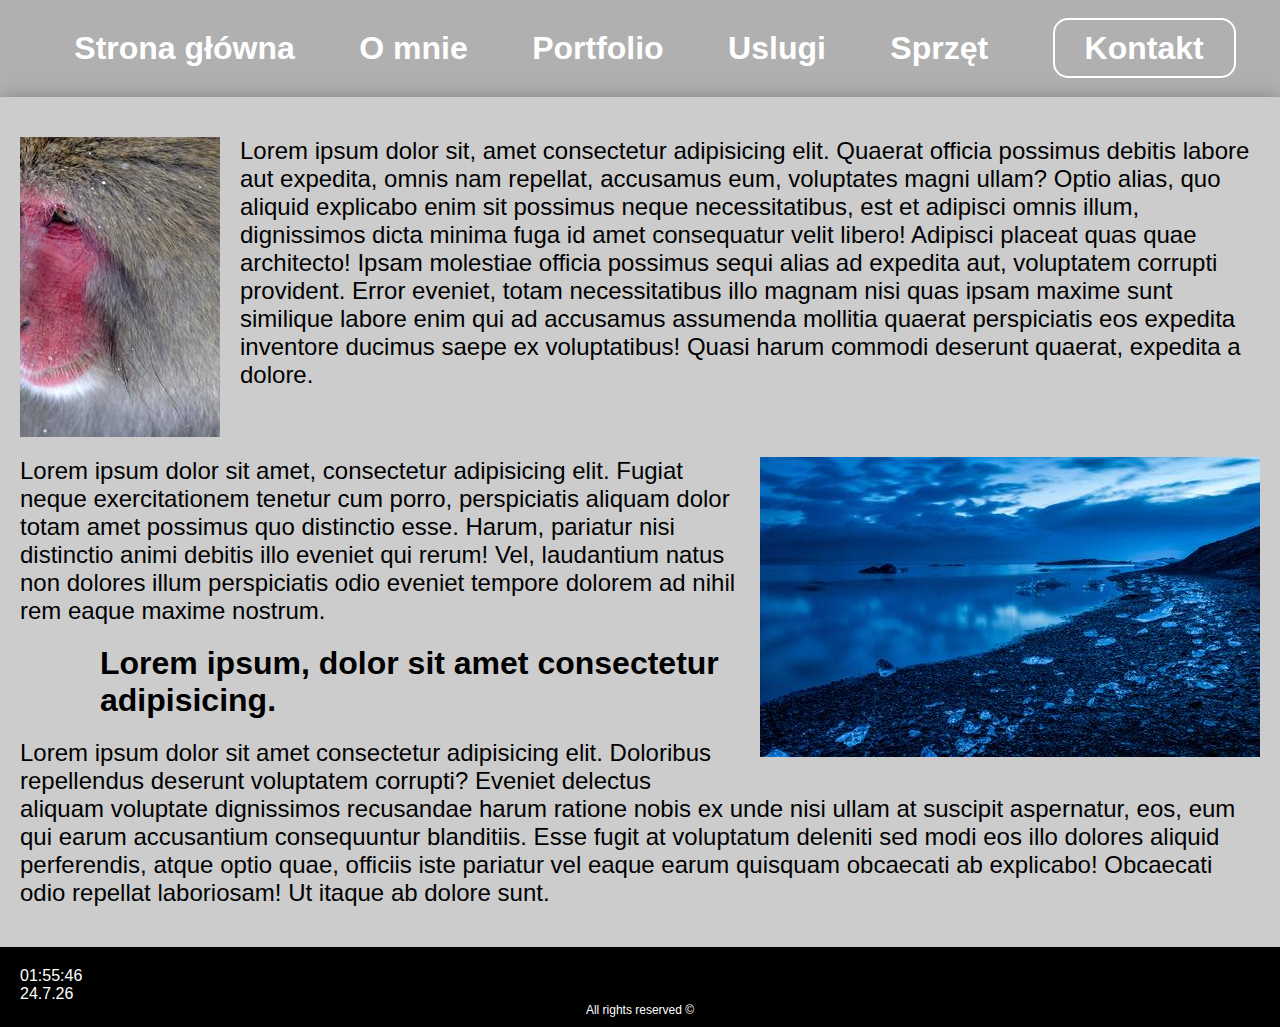
<file: aboutme.html>
<!DOCTYPE html>
<html lang="en">

<head>
  <meta charset="UTF-8">
  <meta http-equiv="X-UA-Compatible" content="IE=edge">
  <meta name="viewport" content="width=device-width, initial-scale=1.0">
  <title>alexprzezx</title>
  <link rel="stylesheet" href="css/style.css">
  <script src="js/timedate.js" type="text/javascript"></script>
</head>

<body onload="startclock()">
  <section class="menu">
    <div class="menu__wrap">
      <a href="index.html" class="menu__item linkReset">Strona główna</a>
      <a href="aboutme.html" class="menu__item linkReset">O mnie</a>
      <a href="portfolio.html" class="menu__item linkReset">Portfolio</a>
      <a href="uslugi.html" class="menu__item linkReset">Uslugi</a>
      <a href="gear.html" class="menu__item linkReset">Sprzęt</a>
      <a href="contact.html" class="menu__item menu__item--contact linkReset">Kontakt</a>
    </div>
  </section>

  <div class="wrapper aboutme">
    <img src="assets/aboutme1.jpg" alt="" class="aboutme__image aboutme__image--me aboutme__image--floatleft">
    <p class="aboutme__text">
      Lorem ipsum dolor sit, amet consectetur adipisicing elit. Quaerat officia possimus debitis labore aut expedita,
      omnis nam repellat, accusamus eum, voluptates magni ullam? Optio alias, quo aliquid explicabo enim sit possimus
      neque necessitatibus, est et adipisci omnis illum, dignissimos dicta minima fuga id amet consequatur velit libero!
      Adipisci placeat quas quae architecto! Ipsam molestiae officia possimus sequi alias ad expedita aut, voluptatem
      corrupti provident. Error eveniet, totam necessitatibus illo magnam nisi quas ipsam maxime sunt similique labore
      enim qui ad accusamus assumenda mollitia quaerat perspiciatis eos expedita inventore ducimus saepe ex
      voluptatibus! Quasi harum commodi deserunt quaerat, expedita a dolore.
    </p>
    <div class="clearfix"></div>
    <img src="assets/aboutme2.jpg" alt="" class="aboutme__image aboutme__image--me aboutme__image--floatright">
    <p class="aboutme__text">
      Lorem ipsum dolor sit amet, consectetur adipisicing elit. Fugiat neque exercitationem tenetur cum porro,
      perspiciatis aliquam dolor totam amet possimus quo distinctio esse. Harum, pariatur nisi distinctio animi debitis
      illo eveniet qui rerum! Vel, laudantium natus non dolores illum perspiciatis odio eveniet tempore dolorem ad nihil
      rem eaque maxime nostrum.
    </p>
    <p class="aboutme__text--quote">
      Lorem ipsum, dolor sit amet consectetur adipisicing.
    </p>
    <p class="aboutme__text">
      Lorem ipsum dolor sit amet consectetur adipisicing elit. Doloribus repellendus deserunt voluptatem corrupti?
      Eveniet delectus aliquam voluptate dignissimos recusandae harum ratione nobis ex unde nisi ullam at suscipit
      aspernatur, eos, eum qui earum accusantium consequuntur blanditiis. Esse fugit at voluptatum deleniti sed modi eos
      illo dolores aliquid perferendis, atque optio quae, officiis iste pariatur vel eaque earum quisquam obcaecati ab
      explicabo! Obcaecati odio repellat laboriosam! Ut itaque ab dolore sunt.
    </p>
    <div class="clearfix"></div>
  </div>



  <footer class="footer">


    <div class="clock">
      <div id="zegarek"></div>
      <div id="data"></div>
    </div>


    <div class="wrapper">
      <p class="footer__text">
        All rights reserved &copy;
      </p>
    </div>
  </footer>

</body>

</html>
</file>
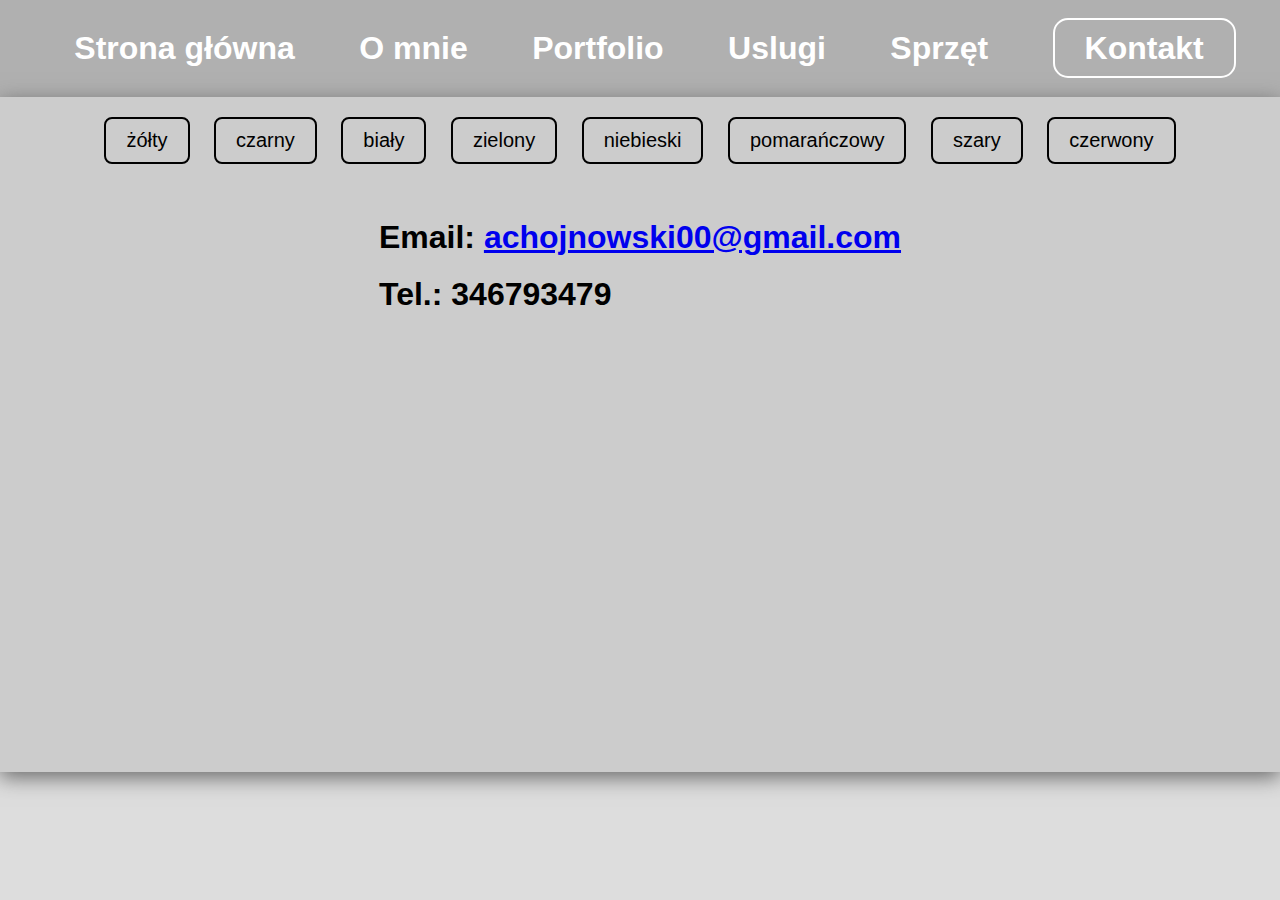
<file: contact.html>
<!DOCTYPE html>
<html lang="en">

<head>
  <meta charset="UTF-8">
  <meta http-equiv="X-UA-Compatible" content="IE=edge">
  <meta name="viewport" content="width=device-width, initial-scale=1.0">
  <title>alexprzezx</title>
  <link rel="stylesheet" href="css/style.css">
  <script src="js/kolorujtlo.js"></script>
</head>

<body>
  <section class="menu">
    <div class="menu__wrap">
      <a href="index.html" class="menu__item linkReset">Strona główna</a>
      <a href="aboutme.html" class="menu__item linkReset">O mnie</a>
      <a href="portfolio.html" class="menu__item linkReset">Portfolio</a>
      <a href="uslugi.html" class="menu__item linkReset">Uslugi</a>
      <a href="gear.html" class="menu__item linkReset">Sprzęt</a>
      <a href="contact.html" class="menu__item menu__item--contact linkReset">Kontakt</a>
    </div>
  </section>

  <div class="contact wrapper">

    <FORM class='contact__buttons' METHOD="POST" NAME="background">
      <INPUT class='contact__btn contact__btn--yellow' TYPE="button" VALUE="żółty"
        ONCLICK="changeBackground('#FFF000')">
      <INPUT class='contact__btn contact__btn--black' TYPE="button" VALUE="czarny"
        ONCLICK="changeBackground('#000000')">
      <INPUT class='contact__btn contact__btn--white' TYPE="button" VALUE="biały" ONCLICK="changeBackground('#FFFFFF')">
      <INPUT class='contact__btn contact__btn--green' TYPE="button" VALUE="zielony"
        ONCLICK="changeBackground('#00FF00')">
      <INPUT class='contact__btn contact__btn--blue' TYPE="button" VALUE="niebieski"
        ONCLICK="changeBackground('#0000FF')">
      <INPUT class='contact__btn contact__btn--orange' TYPE="button" VALUE="pomarańczowy"
        ONCLICK="changeBackground('#FF8000')">
      <INPUT class='contact__btn contact__btn--gray' TYPE="button" VALUE="szary" ONCLICK="changeBackground('#c0c0c0')">
      <INPUT class='contact__btn contact__btn--red' TYPE="button" VALUE="czerwony"
        ONCLICK="changeBackground('#FF0000')">
    </FORM>

    <div class="contact__info">
      <p class="contact__data">Email: <a href="mailto:achojnowski00@gmail.com">achojnowski00@gmail.com</a></p>

      <p class="contact__data">
        Tel.: 346793479
      </p>
    </div>
  </div>

</body>

</html>
</file>
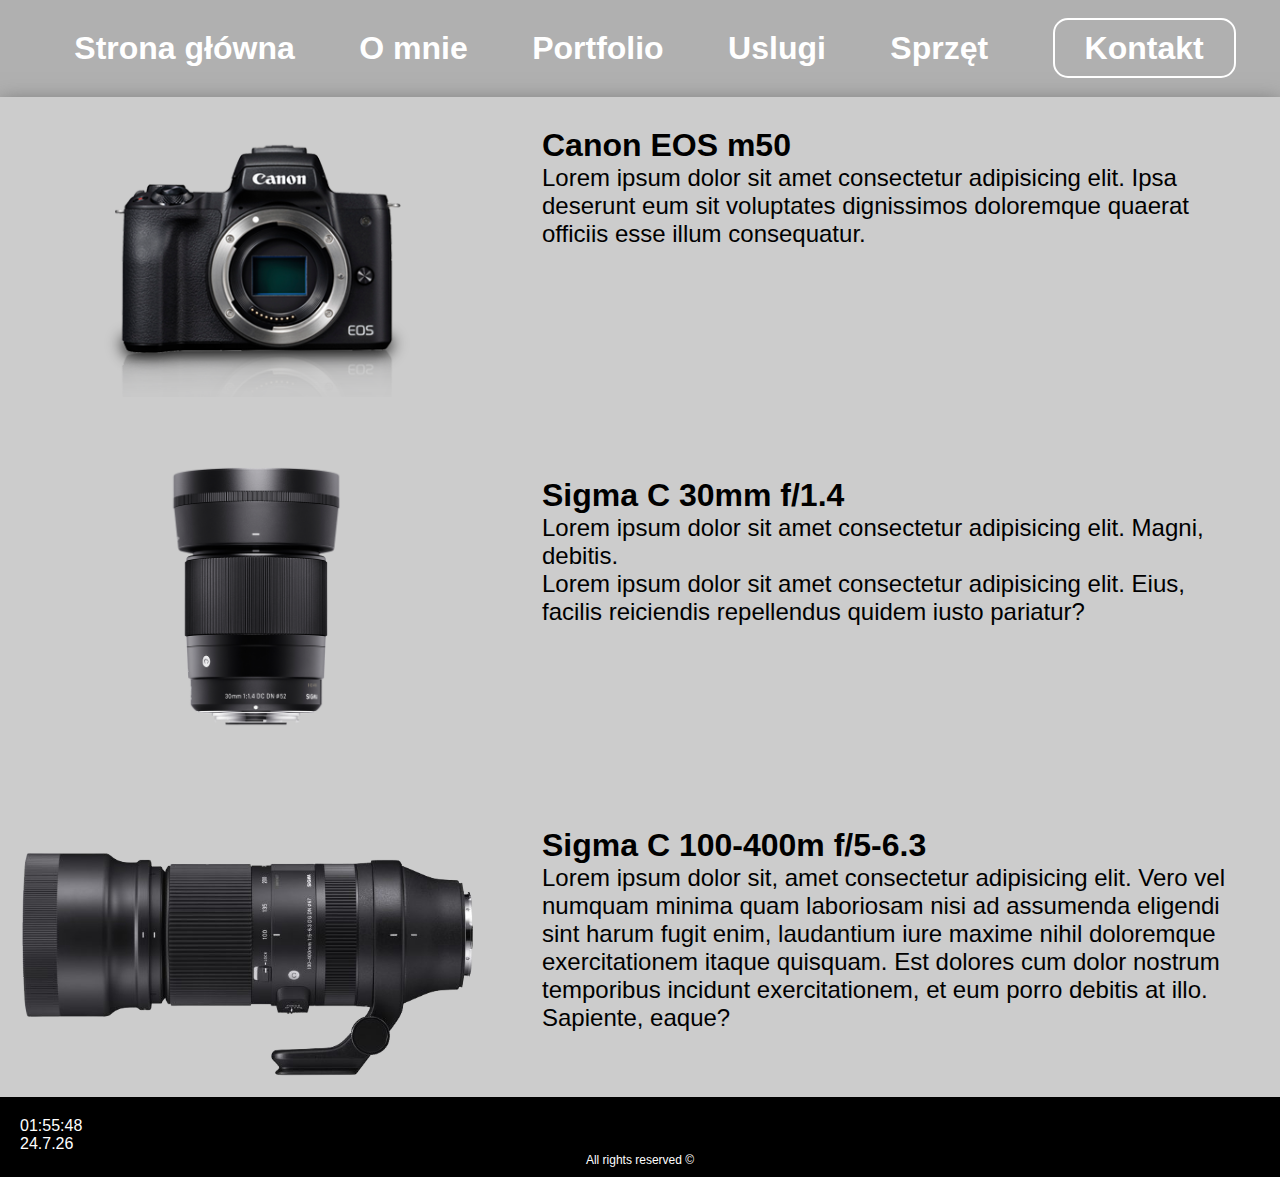
<file: gear.html>
<!DOCTYPE html>
<html lang="en">

<head>
  <meta charset="UTF-8">
  <meta http-equiv="X-UA-Compatible" content="IE=edge">
  <meta name="viewport" content="width=device-width, initial-scale=1.0">
  <title>alexprzezx</title>
  <link rel="stylesheet" href="css/style.css">
  <script src="js/timedate.js"></script>
</head>

<body onload="startclock()">
  <section class="menu">
    <div class="menu__wrap">
      <a href="index.html" class="menu__item linkReset">Strona główna</a>
      <a href="aboutme.html" class="menu__item linkReset">O mnie</a>
      <a href="portfolio.html" class="menu__item linkReset">Portfolio</a>
      <a href="uslugi.html" class="menu__item linkReset">Uslugi</a>
      <a href="gear.html" class="menu__item linkReset">Sprzęt</a>
      <a href="contact.html" class="menu__item menu__item--contact linkReset">Kontakt</a>
    </div>
  </section>
  <div class="gear wrapper">

    <section class="gear__product">
      <div class="gear__productImgContainer">
        <img src="assets/m50.png" alt="" class="gear__productImg">
      </div>
      <div class="gear__productDesc">
        <h1 class="gear__productDescTitle">Canon EOS m50</h1>
        <p class="gear__productDescText">Lorem ipsum dolor sit amet consectetur adipisicing elit. Ipsa deserunt eum sit
          voluptates dignissimos doloremque quaerat officiis esse illum consequatur.</p>
      </div>
    </section>

    <section class="gear__product">
      <div class="gear__productImgContainer">
        <img src="assets/sigma30.png" alt="" class="gear__productImg">
      </div>
      <div class="gear__productDesc">
        <h1 class="gear__productDescTitle">Sigma C 30mm f/1.4</h1>
        <p class="gear__productDescText">Lorem ipsum dolor sit amet consectetur adipisicing elit. Magni, debitis.</p>
        <p class="gear__productDescText">Lorem ipsum dolor sit amet consectetur adipisicing elit. Eius, facilis
          reiciendis repellendus quidem iusto pariatur?</p>
      </div>
    </section>

    <section class="gear__product">
      <div class="gear__productImgContainer">
        <img src="assets/sigma100400.png" alt="" class="gear__productImg">
      </div>
      <div class="gear__productDesc">
        <h1 class="gear__productDescTitle">Sigma C 100-400m f/5-6.3</h1>
        <p class="gear__productDescText">Lorem ipsum dolor sit, amet consectetur adipisicing elit. Vero vel numquam
          minima quam laboriosam nisi ad assumenda eligendi sint harum fugit enim, laudantium iure maxime nihil
          doloremque exercitationem itaque quisquam. Est dolores cum dolor nostrum temporibus incidunt exercitationem,
          et eum porro debitis at illo. Sapiente, eaque?</p>
      </div>
    </section>



  </div>

  <div class="footer">
    <div class="clock">
      <div id="zegarek"></div>
      <div id="data"></div>
    </div>
    <div class="wrapper">
      <p class="footer__text">
        All rights reserved &copy;
      </p>
    </div>
  </div>

</body>

</html>
</file>
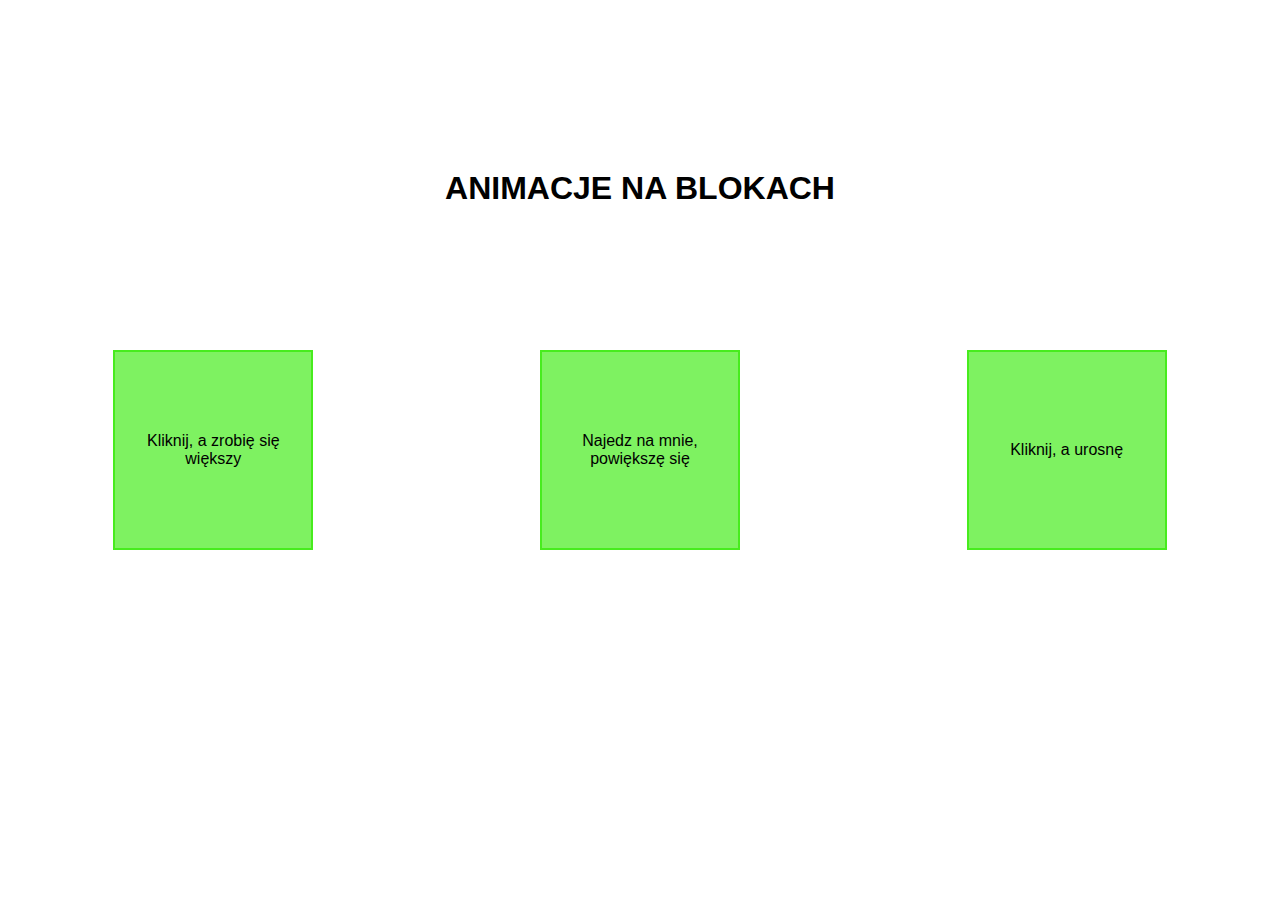
<file: lab3.html>
<!DOCTYPE html>
<html lang="en">

<head>
  <meta charset="UTF-8">
  <meta http-equiv="X-UA-Compatible" content="IE=edge">
  <meta name="viewport" content="width=device-width, initial-scale=1.0">
  <title>Lab3 animacje</title>
  <script src="https://code.jquery.com/jquery-3.6.0.min.js"
    integrity="sha256-/xUj+3OJU5yExlq6GSYGSHk7tPXikynS7ogEvDej/m4=" crossorigin="anonymous"></script>
  <link rel="stylesheet" href="css/lab3.css">
</head>

<body>
  <h1 class="heading">animacje na blokach</h1>

  <div class="blocksContainer">
    <div class="block" id="animacjaTestowa1">Kliknij, a zrobię się większy</div>
    <div class="block" id="animacjaTestowa2">Najedz na mnie, powiększę się</div>
    <div class="block" id="animacjaTestowa3">Kliknij, a urosnę</div>
  </div>

  <script>
    $("#animacjaTestowa1").on("click", function () {
      $(this).animate({
        width: "500px",
        opacity: 0.4,
        fontSize: "3em",
        borderWidth: "10px"
      }, 1500);
    });

    $("#animacjaTestowa2").on({
      "mouseover": function () {
        $(this).animate({
          width: 300
        }, 800);
      },
      "mouseout": function () {
        $(this).animate({
          width: 200
        }, 800);
      }
    });

    $("#animacjaTestowa3").on("click", function () {
      if (!$(this).is(":animated")) {
        $(this).animate({
          width: "+=" + 50,
          height: "+=" + 10,
          opacity: "-=" + 0.1,
          duration: 3000
        });
      }
    });
  </script>
</body>

</html>
</file>
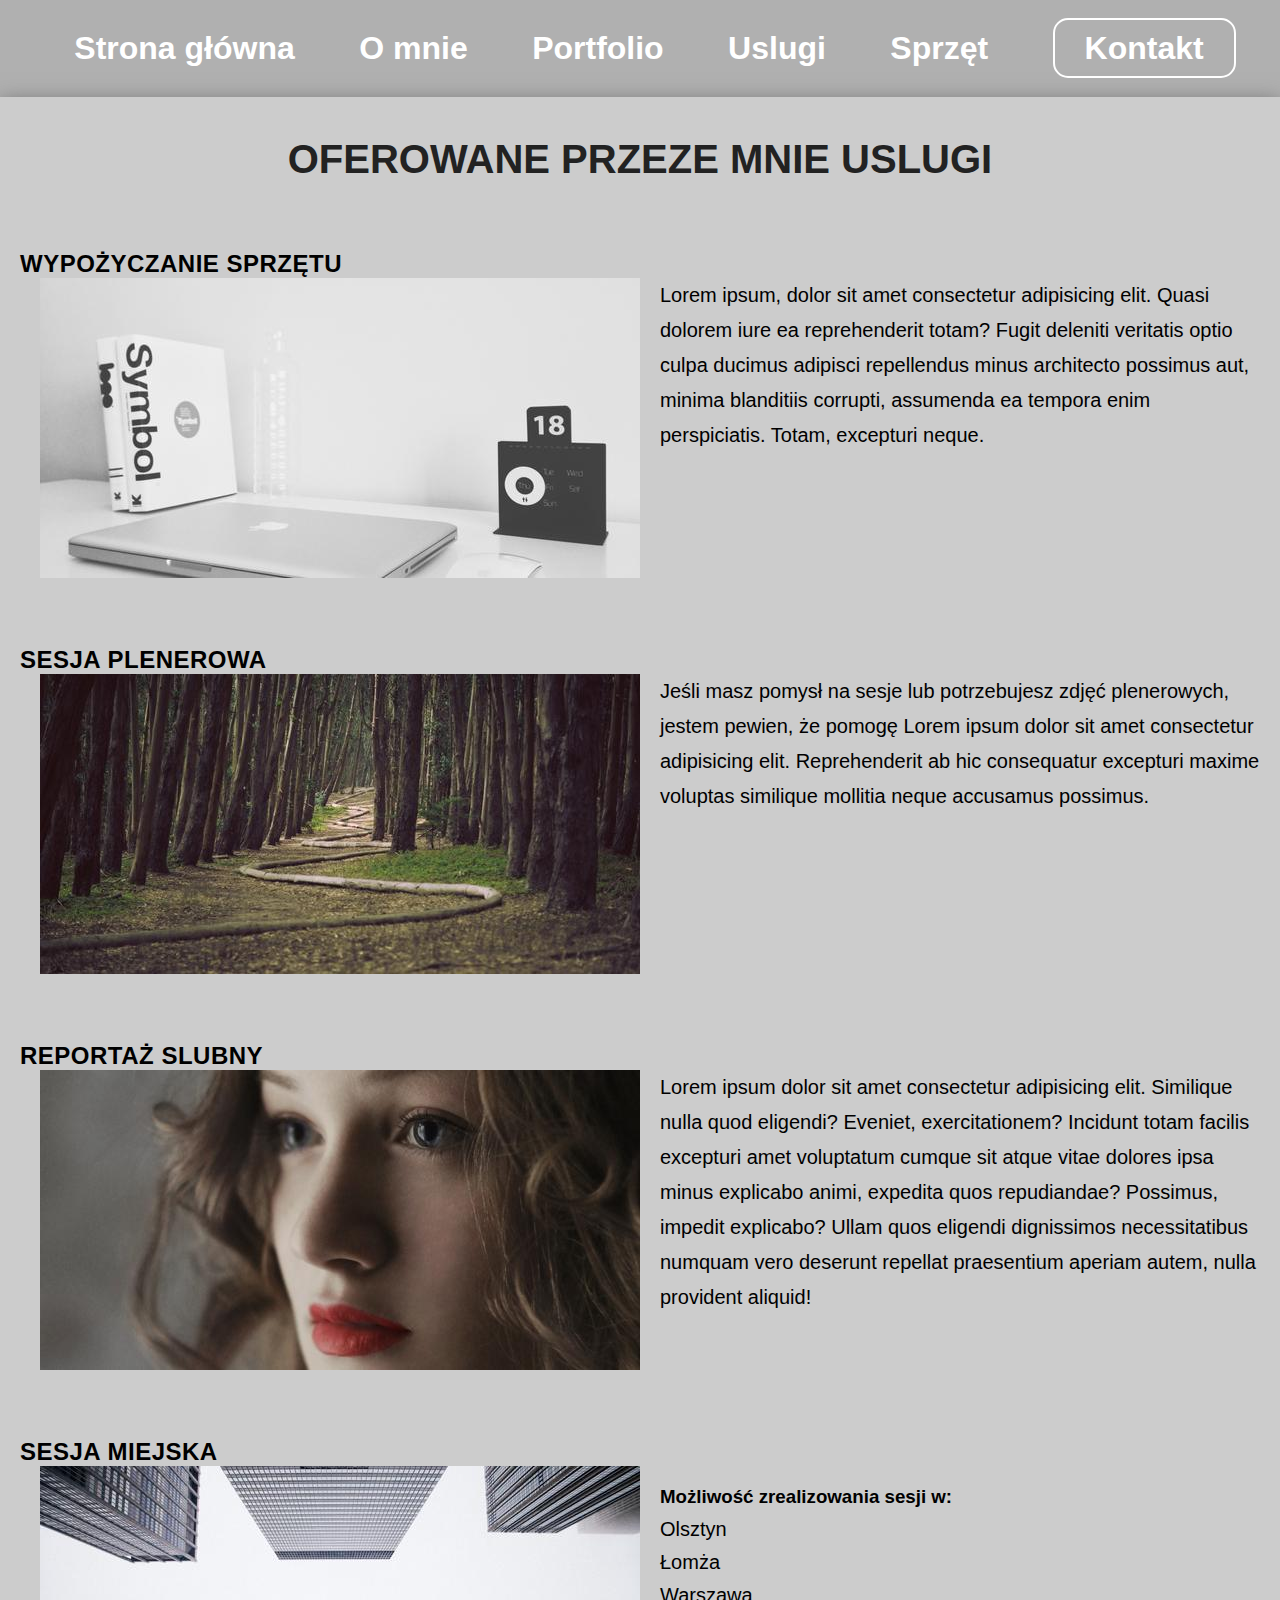
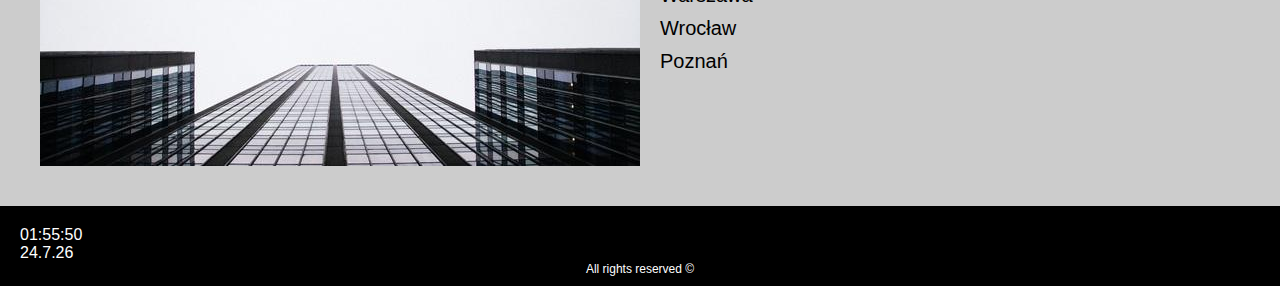
<file: uslugi.html>
<!DOCTYPE html>
<html lang="en">

<head>
  <meta charset="UTF-8">
  <meta http-equiv="X-UA-Compatible" content="IE=edge">
  <meta name="viewport" content="width=device-width, initial-scale=1.0">
  <title>alexprzezx</title>
  <link rel="stylesheet" href="css/style.css">
  <script src="js/timedate.js"></script>
</head>

<body onload="startclock()">
  <section class="menu">
    <div class="menu__wrap">
      <a href="index.html" class="menu__item linkReset">Strona główna</a>
      <a href="aboutme.html" class="menu__item linkReset">O mnie</a>
      <a href="portfolio.html" class="menu__item linkReset">Portfolio</a>
      <a href="uslugi.html" class="menu__item linkReset">Uslugi</a>
      <a href="gear.html" class="menu__item linkReset">Sprzęt</a>
      <a href="contact.html" class="menu__item menu__item--contact linkReset">Kontakt</a>
    </div>
  </section>

  <div class="wrapper uslugi">
    <h1 class="uslugi__title">Oferowane przeze mnie uslugi</h1>
    <ul class="uslugi__list">
      <li class="uslugi__usluga clearfix">
        <h2 class="uslugi__uslugaTitle">wypożyczanie sprzętu</h2>
        <img class="uslugi__uslugaImage" src="assets/gear600300.jpg" alt="">
        <p class="uslugi__uslugaText">Lorem ipsum, dolor sit amet consectetur adipisicing elit. Quasi dolorem iure ea
          reprehenderit totam? Fugit deleniti veritatis optio culpa ducimus adipisci repellendus minus architecto
          possimus aut, minima blanditiis corrupti, assumenda ea tempora enim perspiciatis. Totam, excepturi neque.</p>
      </li>
      <li class="uslugi__usluga clearfix">
        <h2 class="uslugi__uslugaTitle">sesja plenerowa</h2>
        <img class="uslugi__uslugaImage" src="assets/forest600300.jpg" alt="">
        <p class="uslugi__uslugaText">Jeśli masz pomysł na sesje lub potrzebujesz zdjęć plenerowych, jestem pewien,
          że pomogę Lorem ipsum dolor sit amet consectetur adipisicing elit. Reprehenderit ab hic consequatur excepturi
          maxime voluptas similique mollitia neque accusamus possimus.</p>
      </li>
      <li class="uslugi__usluga clearfix">
        <h2 class="uslugi__uslugaTitle">reportaż slubny</h2>
        <img class="uslugi__uslugaImage" src="assets/weding600300.jpg" alt="">
        <p class="uslugi__uslugaText">Lorem ipsum dolor sit amet consectetur adipisicing elit. Similique nulla quod
          eligendi? Eveniet, exercitationem? Incidunt totam facilis excepturi amet voluptatum cumque sit atque vitae
          dolores ipsa minus explicabo animi, expedita quos repudiandae? Possimus, impedit explicabo? Ullam quos
          eligendi dignissimos necessitatibus numquam vero deserunt repellat praesentium aperiam autem, nulla provident
          aliquid!</p>
      </li>
      <li class="uslugi__usluga clearfix">
        <h2 class="uslugi__uslugaTitle">sesja miejska</h2>
        <img src="assets/city600300.jpg" alt="" class="uslugi__uslugaImage uslugi__uslugaImage--city">
        <h3 class="uslugi__uslugaSubtitle">Możliwość zrealizowania sesji w:</h3>
        <ul class="uslugi__uslugaList">
          <li class="uslugi__uslugaListItem">Olsztyn</li>
          <li class="uslugi__uslugaListItem">Łomża</li>
          <li class="uslugi__uslugaListItem">Warszawa</li>
          <li class="uslugi__uslugaListItem">Wrocław</li>
          <li class="uslugi__uslugaListItem">Poznań</li>
        </ul>
      </li>

    </ul>
  </div>

  <div class="footer">
    <div class="clock">
      <div id="zegarek"></div>
      <div id="data"></div>
    </div>
    <div class="wrapper">
      <p class="footer__text">
        All rights reserved &copy;
      </p>
    </div>
  </div>

</body>

</html>
</file>
<file: css/style.css>
* {
  margin: 0;
  padding: 0;
  -webkit-box-sizing: border-box;
          box-sizing: border-box;
}

body {
  background-color: #ddd;
  font-family: Arial, Helvetica, sans-serif;
}

body.main {
  overflow-x: hidden;
}

.linkReset {
  color: black;
  text-decoration: none;
}

.wrapper {
  max-width: 1280px;
  margin: 0 auto;
  background-color: #ccc;
  -webkit-box-shadow: 0 5px 20px #666;
          box-shadow: 0 5px 20px #666;
}

.clearfix::after {
  content: "";
  clear: both;
  display: block;
}

.break20 {
  height: 20px;
}

.hamIcon {
  position: fixed;
  z-index: 5;
  top: 15px;
  right: 20px;
  color: white;
  font-size: 50px;
}

.hamIcon .open-icon,
.hamIcon .close-icon {
  display: none;
  cursor: pointer;
}

.hamIcon .open-icon.active,
.hamIcon .close-icon.active {
  display: block;
}

.hamMenu {
  position: fixed;
  top: 0;
  z-index: 1;
  right: -300px;
  width: 300px;
  height: 100vh;
  background-color: #000;
  color: white;
  padding: 20px;
  -webkit-transition: .15s;
  transition: .15s;
}

.hamMenu.active {
  right: 0;
}

.hamMenuList {
  list-style: none;
}

.hamMenuList a {
  color: white;
  font-size: 24px;
  font-weight: 800;
  text-decoration: none;
}

.hamMenuList a:hover {
  text-decoration: underline;
}

.menu {
  display: -webkit-box;
  display: -ms-flexbox;
  display: flex;
  padding: 30px 0;
  background-color: rgba(0, 0, 0, 0.2);
}

.menu__wrap {
  min-width: 1024px;
  margin: 0 auto;
}

.menu__item {
  padding: 10px 30px;
  color: white;
  font-weight: 800;
  font-size: 32px;
  -webkit-transition: color .15s;
  transition: color .15s;
}

.menu__item:hover {
  color: #4c49dd;
}

.menu__item--contact {
  margin-left: 30px;
  border: 2px solid;
  border-radius: 15px;
  -webkit-transition: background-color .15s;
  transition: background-color .15s;
}

.menu__item--contact:hover {
  background-color: #fbff09;
  color: #333;
}

.mainpage {
  height: 100vh;
  width: 100vw;
  background-image: url(../img/mainbackground.png);
  background-position: center 60%;
  background-size: cover;
  position: absolute;
  z-index: -1;
  top: 0;
  left: 0;
}

.about {
  position: absolute;
  top: 50%;
  left: 50%;
  -webkit-transform: translate(-50%, -50%);
          transform: translate(-50%, -50%);
  text-align: center;
  color: white;
}

.about__name {
  font-size: 88px;
  font-weight: 700;
  text-shadow: 0 0 10px #000;
}

.about__myHobby {
  font-size: 48px;
  font-weight: 100;
  text-shadow: 0 0 5px #000;
}

.aboutme {
  padding: 40px 20px;
}

.aboutme__image--floatleft {
  float: left;
  margin: 0 20px 20px 0;
}

.aboutme__image--floatright {
  float: right;
  margin: 0 0 20px 20px;
}

.aboutme__text {
  font-size: 24px;
}

.aboutme__text--quote {
  font-weight: 800;
  padding: 20px 40px 20px 80px;
  font-size: 32px;
}

.uslugi {
  padding: 40px 20px;
}

.uslugi__title {
  font-weight: 800;
  text-transform: uppercase;
  text-align: center;
  font-size: 40px;
  margin-bottom: 40px;
  color: #222;
}

.uslugi__list {
  list-style: none;
}

.uslugi__usluga {
  margin-top: 68px;
}

.uslugi__uslugaSubtitle {
  margin-top: 20px;
}

.uslugi__uslugaTitle {
  text-transform: uppercase;
  font-size: 24px;
  font-weight: 900;
  letter-spacing: .5px;
}

.uslugi__uslugaImage {
  margin: 0 20px;
  float: left;
}

.uslugi__uslugaText {
  line-height: 1.75;
  font-size: 20px;
}

.uslugi__uslugaList {
  margin-top: 10px;
  list-style: none;
}

.uslugi__uslugaListItem {
  font-size: 20px;
  margin-bottom: 10px;
}

.portfolio__title {
  text-transform: uppercase;
  text-align: center;
  font-size: 60px;
  font-weight: 800;
  padding: 30px 0;
}

.portfolio__gallery {
  display: -webkit-box;
  display: -ms-flexbox;
  display: flex;
  -ms-flex-pack: distribute;
      justify-content: space-around;
  -ms-flex-wrap: wrap;
      flex-wrap: wrap;
}

.portfolio__galleryItem {
  -ms-flex-preferred-size: calc(100%/3);
      flex-basis: calc(100%/3);
  padding: 20px;
  overflow: hidden;
  aspect-ratio: 1/1;
}

.portfolio__galleryItemImage {
  height: 100%;
}

.gear__product {
  display: -webkit-box;
  display: -ms-flexbox;
  display: flex;
  height: 300px;
  margin-bottom: 50px;
}

.gear__product:last-child {
  margin-bottom: 0;
}

.gear__productImgContainer {
  -ms-flex-preferred-size: 40%;
      flex-basis: 40%;
  overflow: hidden;
  display: -webkit-box;
  display: -ms-flexbox;
  display: flex;
  -webkit-box-pack: center;
      -ms-flex-pack: center;
          justify-content: center;
}

.gear__productImg {
  height: 100%;
}

.gear__productDesc {
  -ms-flex-preferred-size: 60%;
      flex-basis: 60%;
  padding: 30px;
}

.gear__productDescTitle {
  font-size: 32px;
}

.gear__productDescText {
  font-size: 24px;
}

.contact {
  min-height: 75vh;
  position: relative;
}

.contact .sendMail {
  margin-top: 250px;
  padding-bottom: 50px;
}

.contact .sendMail * {
  margin: 0 auto;
  display: block;
}

.contact .sendMail__heading {
  text-align: center;
  font-weight: 800;
  font-size: 26px;
}

.contact .sendMail .inputbox {
  width: 500px;
  padding: 20px;
  font-size: 16px;
  margin-bottom: 5px;
  border: 1px solid #222;
  border-radius: 10px;
}

.contact .sendMail .inputarea {
  resize: none;
}

.contact .sendMail .submitbutton {
  background: yellowgreen;
  font-weight: 900;
  color: white;
  font-size: 16px;
  border: 1px solid #222;
  padding: 10px 30px;
  border-radius: 50px;
  margin-top: 20px;
}

.contact .sendMail .submitbutton:hover {
  background: #80af22;
}

.contact__buttons {
  text-align: center;
  padding-top: 20px;
}

.contact__btn {
  background-color: transparent;
  border: 2px solid black;
  border-radius: 8px;
  font-size: 20px;
  margin: 0 10px;
  padding: 10px 20px;
  -webkit-transition: background-color .15s, color .15s;
  transition: background-color .15s, color .15s;
}

.contact__btn--yellow:hover {
  background-color: #fff000;
}

.contact__btn--black:hover {
  background-color: #000;
  color: white;
}

.contact__btn--white:hover {
  background-color: #fff;
}

.contact__btn--green:hover {
  background-color: #0f0;
}

.contact__btn--blue:hover {
  background-color: #00f;
  color: white;
}

.contact__btn--orange:hover {
  background-color: #ff8000;
}

.contact__btn--gray:hover {
  background-color: #c0c0c0;
}

.contact__btn--red:hover {
  background-color: #f00;
  color: white;
}

.contact__info {
  position: absolute;
  top: 25%;
  left: 50%;
  -webkit-transform: translate(-50%, -50%);
          transform: translate(-50%, -50%);
}

.contact__data {
  font-size: 32px;
  padding: 10px;
  font-weight: 800;
}

.footer {
  background-color: #000;
  padding: 10px 0;
}

.footer .clock {
  color: white;
  padding-left: 20px;
  padding-top: 10px;
}

.footer .wrapper {
  background-color: transparent;
  -webkit-box-shadow: none;
          box-shadow: none;
}

.footer__text {
  color: white;
  font-size: 12px;
  text-align: center;
}

.film {
  display: block;
  display: -webkit-box;
  display: -ms-flexbox;
  display: flex;
  -webkit-box-pack: center;
      -ms-flex-pack: center;
          justify-content: center;
  margin-bottom: 20px;
}
/*# sourceMappingURL=style.css.map */
</file>
<file: css/lab3.css>
* {
  margin: 0;
  padding: 0;
  -webkit-box-sizing: border-box;
          box-sizing: border-box;
  font-family: Arial, Helvetica, sans-serif;
}

.heading {
  position: absolute;
  top: 150px;
  left: 0;
  right: 0;
  text-align: center;
  font-size: 32px;
  text-transform: uppercase;
  font-weight: 800;
  margin-top: 20px;
}

.blocksContainer {
  height: 100vh;
  display: -webkit-box;
  display: -ms-flexbox;
  display: flex;
  -webkit-box-align: center;
      -ms-flex-align: center;
          align-items: center;
  -ms-flex-pack: distribute;
      justify-content: space-around;
}

.blocksContainer .block {
  height: 200px;
  width: 200px;
  border: 2px solid #47ec1e;
  background: rgba(71, 236, 30, 0.7);
  text-align: center;
  color: #000;
  padding: 20px;
  cursor: pointer;
  display: -webkit-box;
  display: -ms-flexbox;
  display: flex;
  -webkit-box-pack: center;
      -ms-flex-pack: center;
          justify-content: center;
  -webkit-box-align: center;
      -ms-flex-align: center;
          align-items: center;
  -webkit-touch-callout: none;
  -webkit-user-select: none;
  -moz-user-select: none;
  -ms-user-select: none;
  user-select: none;
}
/*# sourceMappingURL=lab3.css.map */
</file>
